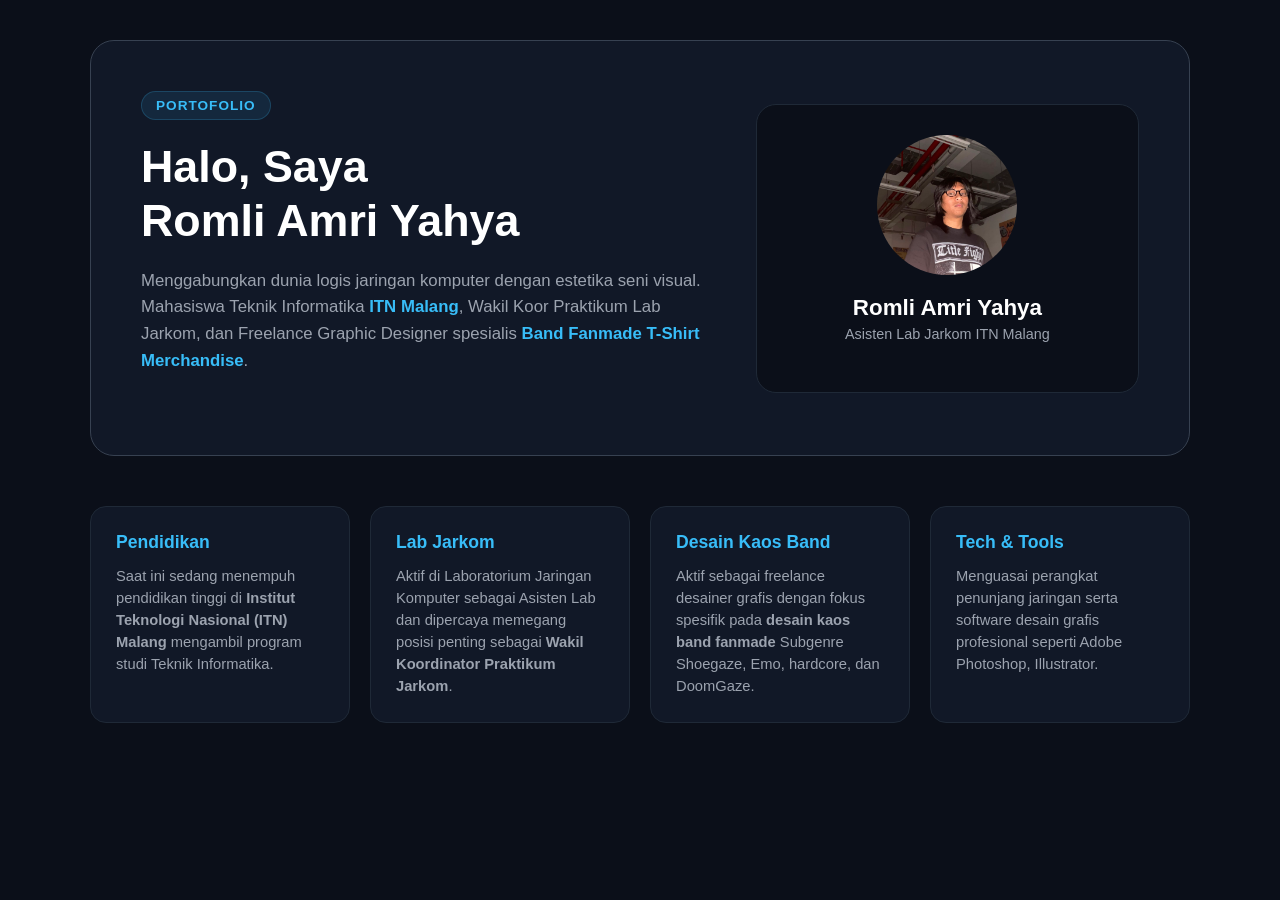
<file: index.html>
<!DOCTYPE html>
<html lang="id">
<head>
    <meta charset="UTF-8">
    <meta name="viewport" content="width=device-width, initial-scale=1.0">
    <title>Portofolio - Romli Amri Yahya</title>
    <link rel="stylesheet" href="style.css">
</head>
<body>

    <div class="container">
        <section class="hero-section">
            <div class="hero-content">
                <div class="badge-top">PORTOFOLIO</div>
                <h1>Halo, Saya<br>Romli Amri Yahya</h1>
                <p>
                    Menggabungkan dunia logis jaringan komputer dengan estetika seni visual. Mahasiswa Teknik Informatika <span>ITN Malang</span>, Wakil Koor Praktikum Lab Jarkom, dan Freelance Graphic Designer spesialis <span>Band Fanmade T-Shirt Merchandise</span>.
                </p>
            </div>

            <div class="hero-card">
                <div class="profile-img-container">
                    <img src="rom2.jpeg" alt="Romli Amri Yahya" class="profile-img">
                </div>
                <h2 class="profile-name">Romli Amri Yahya</h2>
                <p class="profile-role">Asisten Lab Jarkom ITN Malang</p>
            </div>
        </section>

        <section class="details-section">
            <div class="detail-box">
                <h3>Pendidikan</h3>
                <p>Saat ini sedang menempuh pendidikan tinggi di <strong>Institut Teknologi Nasional (ITN) Malang</strong> mengambil program studi Teknik Informatika.</p>
            </div>

            <div class="detail-box">
                <h3>Lab Jarkom</h3>
                <p>Aktif di Laboratorium Jaringan Komputer sebagai Asisten Lab dan dipercaya memegang posisi penting sebagai <strong>Wakil Koordinator Praktikum Jarkom</strong>.</p>
            </div>

            <div class="detail-box">
                <h3>Desain Kaos Band</h3>
                <p>Aktif sebagai freelance desainer grafis dengan fokus spesifik pada <strong>desain kaos band fanmade</strong> Subgenre Shoegaze, Emo, hardcore, dan DoomGaze.</p>
            </div>

            <div class="detail-box">
                <h3>Tech & Tools</h3>
                <p>Menguasai perangkat penunjang jaringan serta software desain grafis profesional seperti Adobe Photoshop, Illustrator.</p>
            </div>
        </section>
    </div>

    <script src="script.js"></script>
</body>
</html>
</file>
<file: style.css>
* {
    margin: 0;
    padding: 0;
    box-sizing: border-box;
    font-family: 'Segoe UI', Tahoma, Geneva, Verdana, sans-serif;
}

body {
    background-color: #0b0f19;
    color: #f3f4f6;
    min-height: 100vh;
    display: flex;
    flex-direction: column;
    align-items: center;
    padding: 40px 20px;
}

.container {
    width: 100%;
    max-width: 1100px;
    display: flex;
    flex-direction: column;
    gap: 50px;
}

.hero-section {
    display: grid;
    grid-template-columns: 1.2fr 0.8fr;
    gap: 40px;
    align-items: center;
    background: #111827;
    border: 1px solid #374151;
    border-radius: 24px;
    padding: 50px;
    box-shadow: none;
}

.hero-content .badge-top {
    display: inline-block;
    background: rgba(56, 189, 248, 0.1);
    color: #38bdf8;
    padding: 6px 14px;
    border-radius: 20px;
    font-size: 0.85rem;
    font-weight: 600;
    margin-bottom: 20px;
    border: 1px solid rgba(56, 189, 248, 0.2);
    letter-spacing: 1px;
}

.hero-content h1 {
    font-size: 2.8rem;
    font-weight: 800;
    line-height: 1.2;
    margin-bottom: 20px;
    color: #ffffff;
}

.hero-content p {
    font-size: 1.05rem;
    color: #9ca3af;
    line-height: 1.6;
    margin-bottom: 30px;
}

.hero-content p span {
    color: #38bdf8;
    font-weight: 600;
}

.hero-card {
    background: #0b0f19;
    border: 1px solid #1f2937;
    border-radius: 20px;
    padding: 30px;
    text-align: center;
    box-shadow: none;
}

.profile-img-container {
    width: 140px;
    height: 140px;
    margin: 0 auto 20px auto;
    border-radius: 50%;
}

.profile-img {
    width: 100%;
    height: 100%;
    border-radius: 50%;
    object-fit: cover;
}

.profile-name {
    font-size: 1.4rem;
    font-weight: 700;
    color: #ffffff;
    margin-bottom: 5px;
}

.profile-role {
    font-size: 0.9rem;
    color: #9ca3af;
    margin-bottom: 20px;
}

.status-badge {
    background: rgba(16, 185, 129, 0.1);
    border: 1px solid rgba(16, 185, 129, 0.3);
    color: #34d399;
    padding: 10px 15px;
    border-radius: 10px;
    font-size: 0.85rem;
    display: flex;
    justify-content: space-between;
    align-items: center;
}

.status-badge span:last-child {
    color: #ec4899;
    font-weight: bold;
}

.details-section {
    display: grid;
    grid-template-columns: repeat(auto-fit, minmax(240px, 1fr));
    gap: 20px;
}

.detail-box {
    background: #111827;
    border: 1px solid #1f2937;
    border-radius: 16px;
    padding: 25px;
}

.detail-box h3 {
    font-size: 1.1rem;
    color: #38bdf8;
    margin-bottom: 12px;
    display: flex;
    align-items: center;
    gap: 10px;
}

.detail-box p {
    font-size: 0.92rem;
    color: #9ca3af;
    line-height: 1.5;
}

@media (max-width: 768px) {
    .hero-section {
        grid-template-columns: 1fr;
        padding: 30px;
    }
    .hero-content h1 {
        font-size: 2.2rem;
    }
}
</file>
